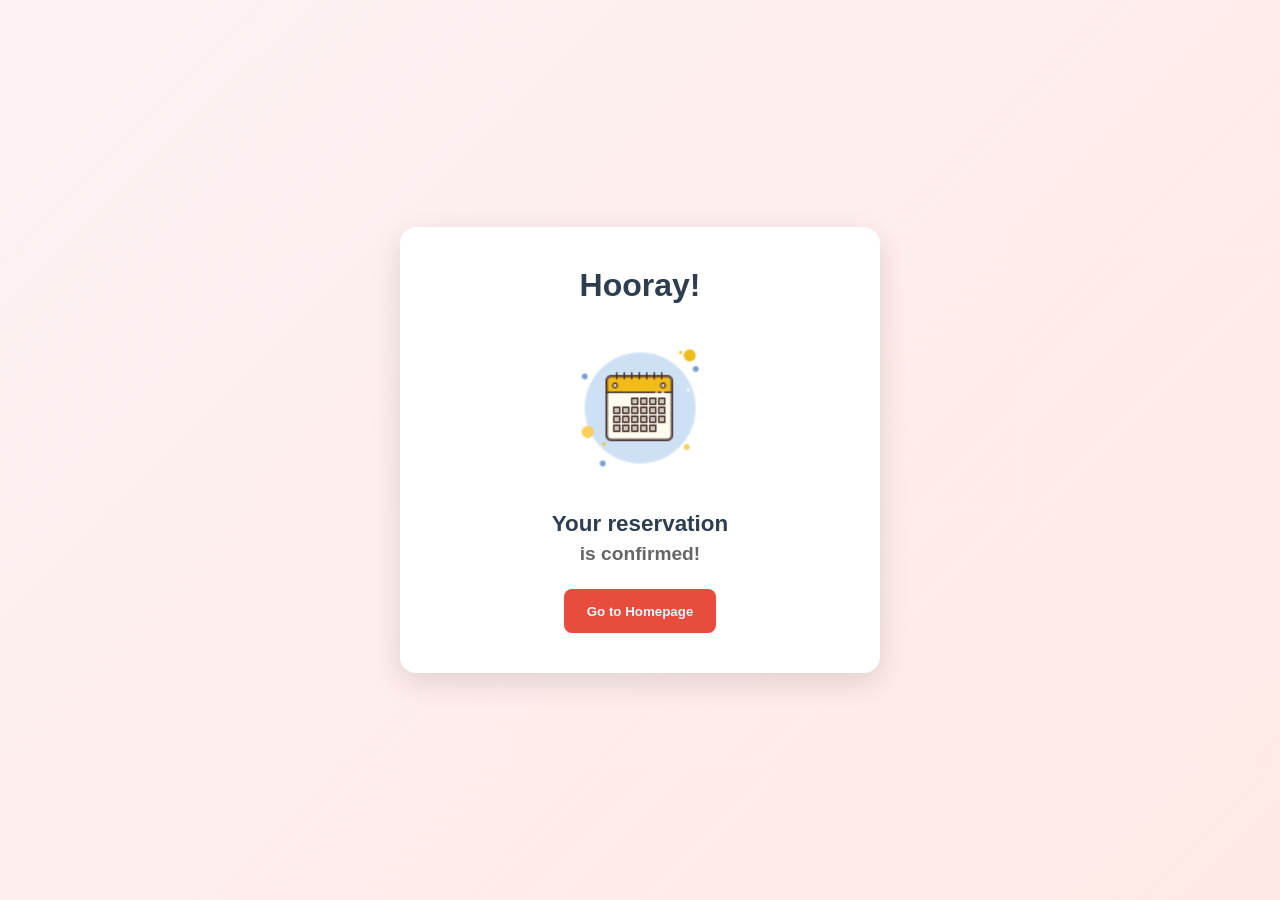
<file: confirmation.html>
<!DOCTYPE html>
<html lang="en">
<head>
    <meta charset="UTF-8">
    <meta name="viewport" content="width=device-width, initial-scale=1.0">
    <title>Confirmation</title>
    <link rel="stylesheet" href="confirm.css">
</head>
<body>
    <div class="container">
        <div class="box">
            <h1>Hooray!</h1>
            <img class="img" src="icons8-calendar-100.png" alt="">
            <h2>Your reservation</h2>
            <h3>is confirmed!</h3>
            <button class="btn"><a href="index.html" style="text-decoration: none; color: aliceblue;">Go to Homepage</a></button>
        </div>
    </div>
</body>
</html>
</file>
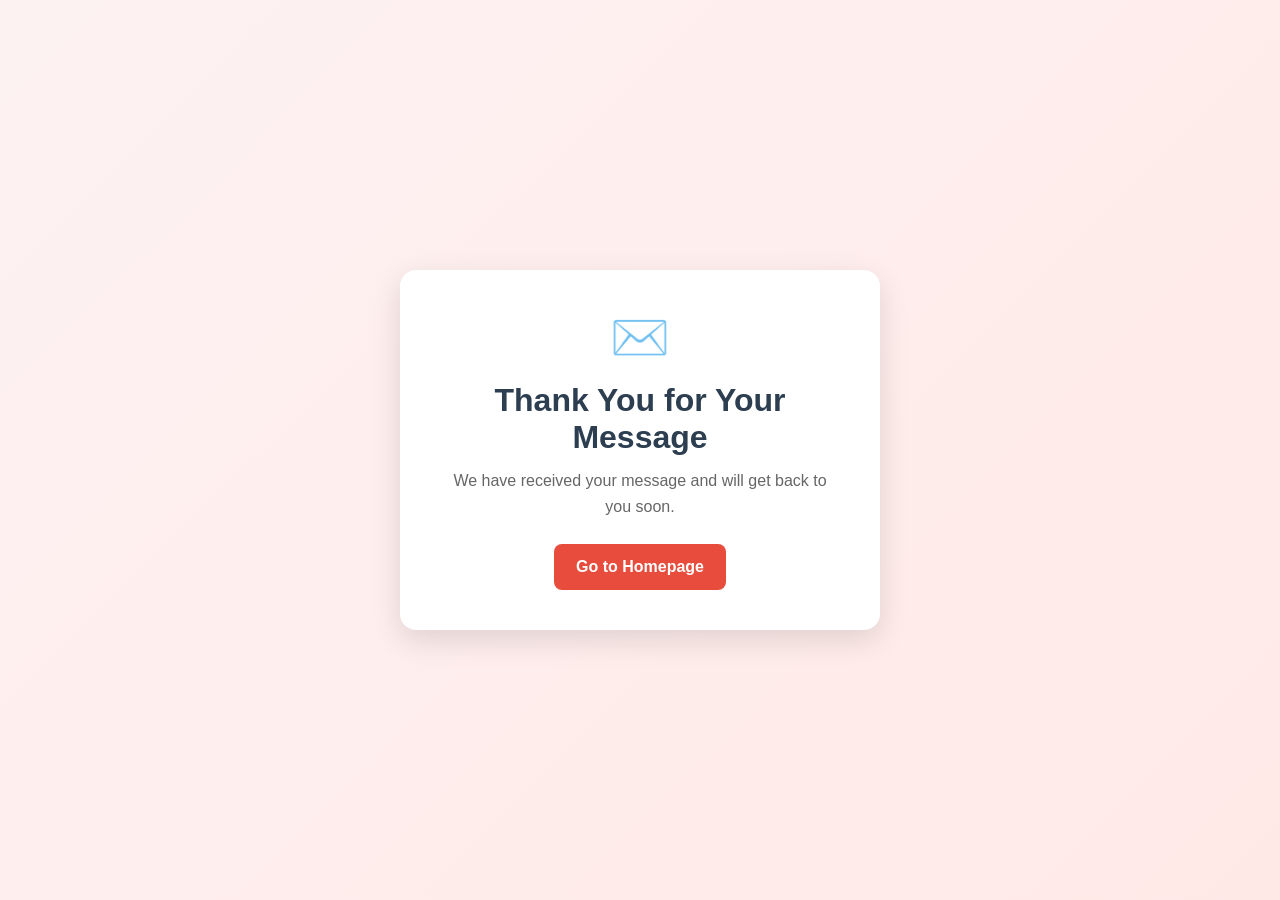
<file: thank-you.html>
<!DOCTYPE html>
<html lang="en">
<head>
    <meta charset="UTF-8">
    <meta name="viewport" content="width=device-width, initial-scale=1.0">
    <title>Thank You</title>
    <link rel="stylesheet" href="thank-you.css">
</head>
<body>
    <div class="container">
        <div class="card">
            <div class="icon">✉️</div>
            <h1>Thank You for Your Message</h1>
            <p>We have received your message and will get back to you soon.</p>
            <a href="index.html" class="btn">Go to Homepage</a>
        </div>
    </div>
</body>
</html>
</file>
<file: confirm.css>
* {
  margin: 0;
  padding: 0;
  box-sizing: border-box;
}

body {
  font-family: Arial, sans-serif;
  background: linear-gradient(135deg, #fdf2f2, #ffe9e7);
  color: #2c3e50;
  min-height: 100vh;
  display: flex;
  justify-content: center;
  align-items: center;
}

.container {
  width: 100%;
  padding: 2rem;
  display: flex;
  justify-content: center;
}

.box {
  background: white;
  padding: 2.5rem;
  border-radius: 16px;
  box-shadow: 0 10px 30px rgba(0, 0, 0, 0.12);
  text-align: center;
  max-width: 480px;
  width: 100%;
}

.img {
  width: 150px;
  height: 150px;
  margin: 1rem auto 1.5rem;
}

h1 {
  font-size: 2rem;
  margin-bottom: 0.8rem;
}

h2 {
  font-size: 1.4rem;
  margin-bottom: 0.4rem;
}

h3 {
  font-size: 1.2rem;
  color: #666;
  margin-bottom: 1.5rem;
}

.btn {
  display: inline-block;
  background-color: #e74c3c;
  color: white;
  text-decoration: none;
  padding: 0.9rem 1.4rem;
  border-radius: 8px;
  font-weight: bold;
  border: none;
  cursor: pointer;
  transition: background-color 0.3s ease;
}

.btn:hover {
  background-color: #c0392b;
}
</file>
<file: thank-you.css>
* {
  margin: 0;
  padding: 0;
  box-sizing: border-box;
}

body {
  font-family: Arial, sans-serif;
  background: linear-gradient(135deg, #fdf2f2, #ffe9e7);
  color: #2c3e50;
  min-height: 100vh;
  display: flex;
  justify-content: center;
  align-items: center;
}

.container {
  width: 100%;
  padding: 2rem;
  display: flex;
  justify-content: center;
}

.card {
  background: white;
  padding: 2.5rem;
  border-radius: 16px;
  box-shadow: 0 10px 30px rgba(0, 0, 0, 0.12);
  text-align: center;
  max-width: 480px;
  width: 100%;
}

.icon {
  font-size: 3rem;
  margin-bottom: 1rem;
}

h1 {
  font-size: 2rem;
  margin-bottom: 0.8rem;
}

p {
  font-size: 1rem;
  color: #666;
  margin-bottom: 1.5rem;
  line-height: 1.6;
}

.btn {
  display: inline-block;
  background-color: #e74c3c;
  color: white;
  text-decoration: none;
  padding: 0.9rem 1.4rem;
  border-radius: 8px;
  font-weight: bold;
}

.btn:hover {
  background-color: #c0392b;
}
</file>
